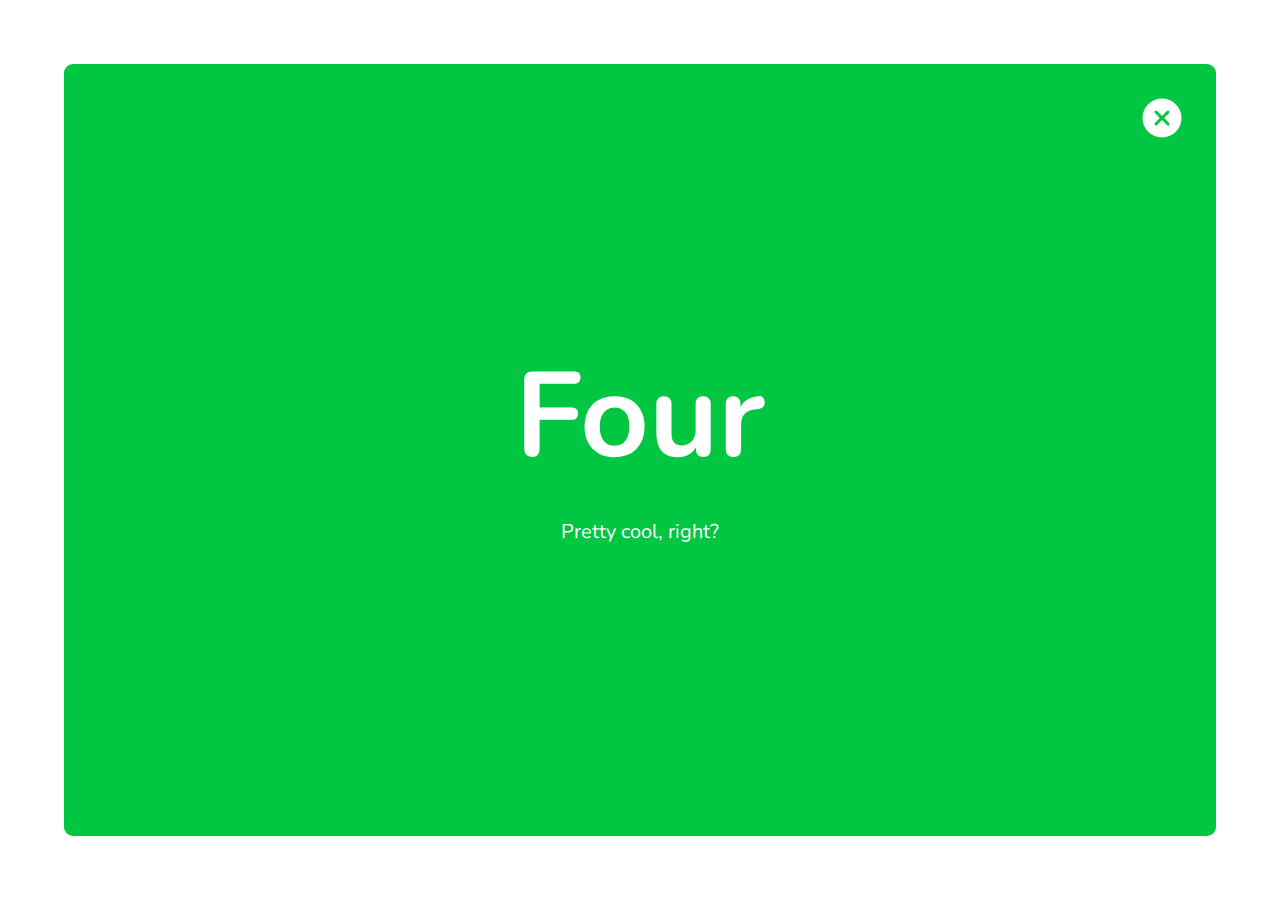
<file: four/index.html>
<!DOCTYPE html>
<html lang="en">

<head>
    <meta charset="UTF-8">
    <meta name="viewport" content="width=device-width, initial-scale=1.0">
    <meta name="view-transition" content="same-origin" />

    <title>Four</title>
    <link rel="preconnect" href="https://fonts.googleapis.com">
    <link rel="preconnect" href="https://fonts.gstatic.com" crossorigin>
    <link href="https://fonts.googleapis.com/css2?family=Nunito:wght@400;900&display=swap" rel="stylesheet">
    <link rel="stylesheet" href="../style.css">
</head>

<body>
    <div class="page page--four" style="view-transition-name: page-four">
        <div class="page__body">
            <h1 style="view-transition-name: label-four">
                Four
            </h1>
            <p>
                Pretty cool, right?
            </p>
        </div>
        <a class="page__back" href="../">
            <span class="sr-only">Back</span>
            <svg class="page__close" xmlns="http://www.w3.org/2000/svg" width="48" height="48" viewBox="0 0 256 256">
                <rect width="256" height="256" fill="none" />
                <path fill="currentColor" d="M128,24A104,104,0,1,0,232,128,104.11,104.11,0,0,0,128,24Zm37.66,130.34a8,8,0,0,1-11.32,11.32L128,139.31l-26.34,26.35a8,8,0,0,1-11.32-11.32L116.69,128,90.34,101.66a8,8,0,0,1,11.32-11.32L128,116.69l26.34-26.35a8,8,0,0,1,11.32,11.32L139.31,128Z" />
            </svg>
        </a>
    </div>
</body>

</html>
</file>
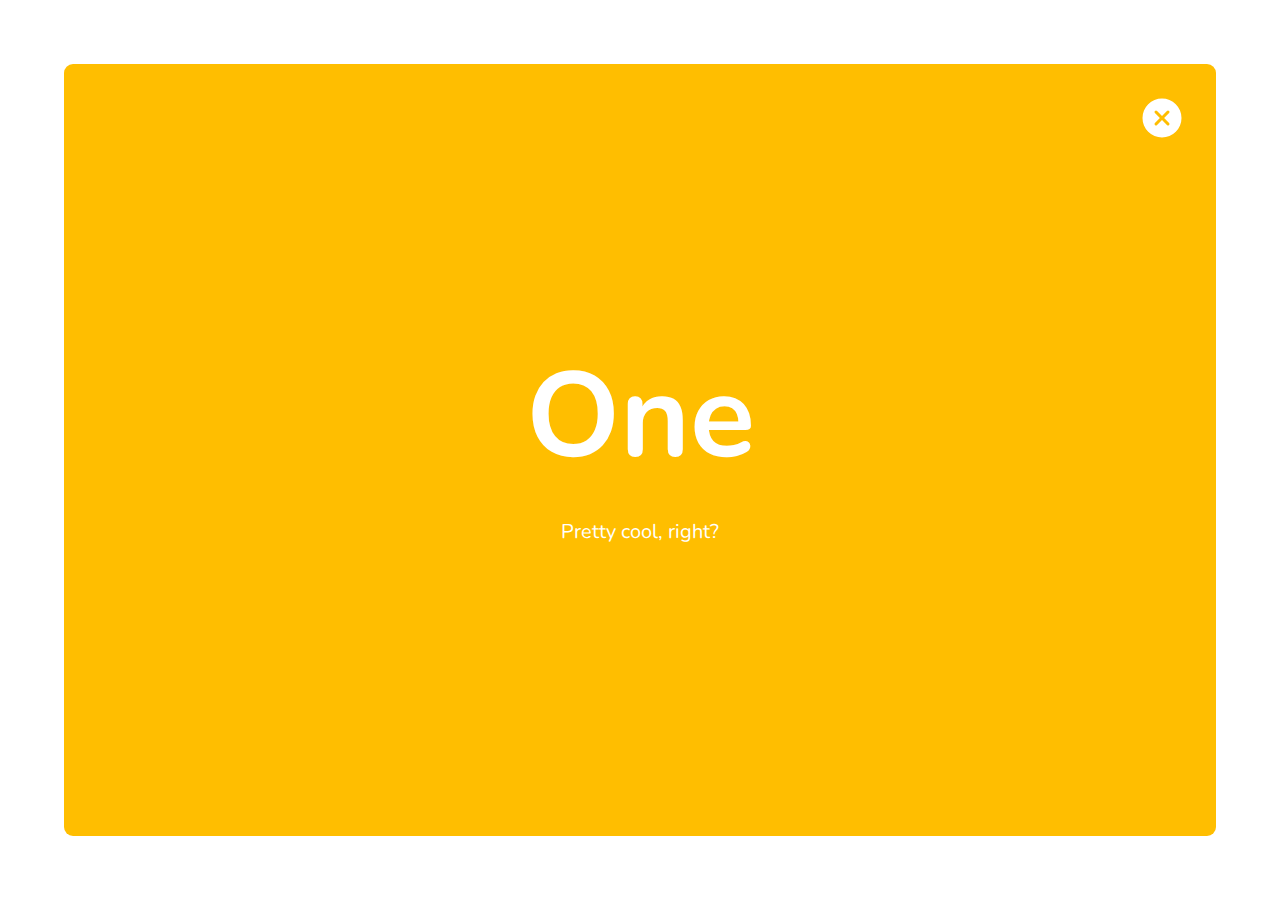
<file: one/index.html>
<!DOCTYPE html>
<html lang="en">

<head>
    <meta charset="UTF-8">
    <meta name="viewport" content="width=device-width, initial-scale=1.0">
    <meta name="view-transition" content="same-origin" />

    <title>One</title>
    <link rel="preconnect" href="https://fonts.googleapis.com">
    <link rel="preconnect" href="https://fonts.gstatic.com" crossorigin>
    <link href="https://fonts.googleapis.com/css2?family=Nunito:wght@400;900&display=swap" rel="stylesheet">
    <link rel="stylesheet" href="../style.css">
</head>

<body>
    <div class="page page--one" style="view-transition-name: page-one">
        <div class="page__body">
            <h1 style="view-transition-name: label-one">
                One
            </h1>
            <p>
                Pretty cool, right?
            </p>
        </div>
        <a class="page__back" href="../">
            <span class="sr-only">Back</span>
            <svg class="page__close" xmlns="http://www.w3.org/2000/svg" width="48" height="48" viewBox="0 0 256 256">
                <rect width="256" height="256" fill="none" />
                <path fill="currentColor" d="M128,24A104,104,0,1,0,232,128,104.11,104.11,0,0,0,128,24Zm37.66,130.34a8,8,0,0,1-11.32,11.32L128,139.31l-26.34,26.35a8,8,0,0,1-11.32-11.32L116.69,128,90.34,101.66a8,8,0,0,1,11.32-11.32L128,116.69l26.34-26.35a8,8,0,0,1,11.32,11.32L139.31,128Z" />
            </svg>
        </a>
    </div>
</body>

</html>
</file>
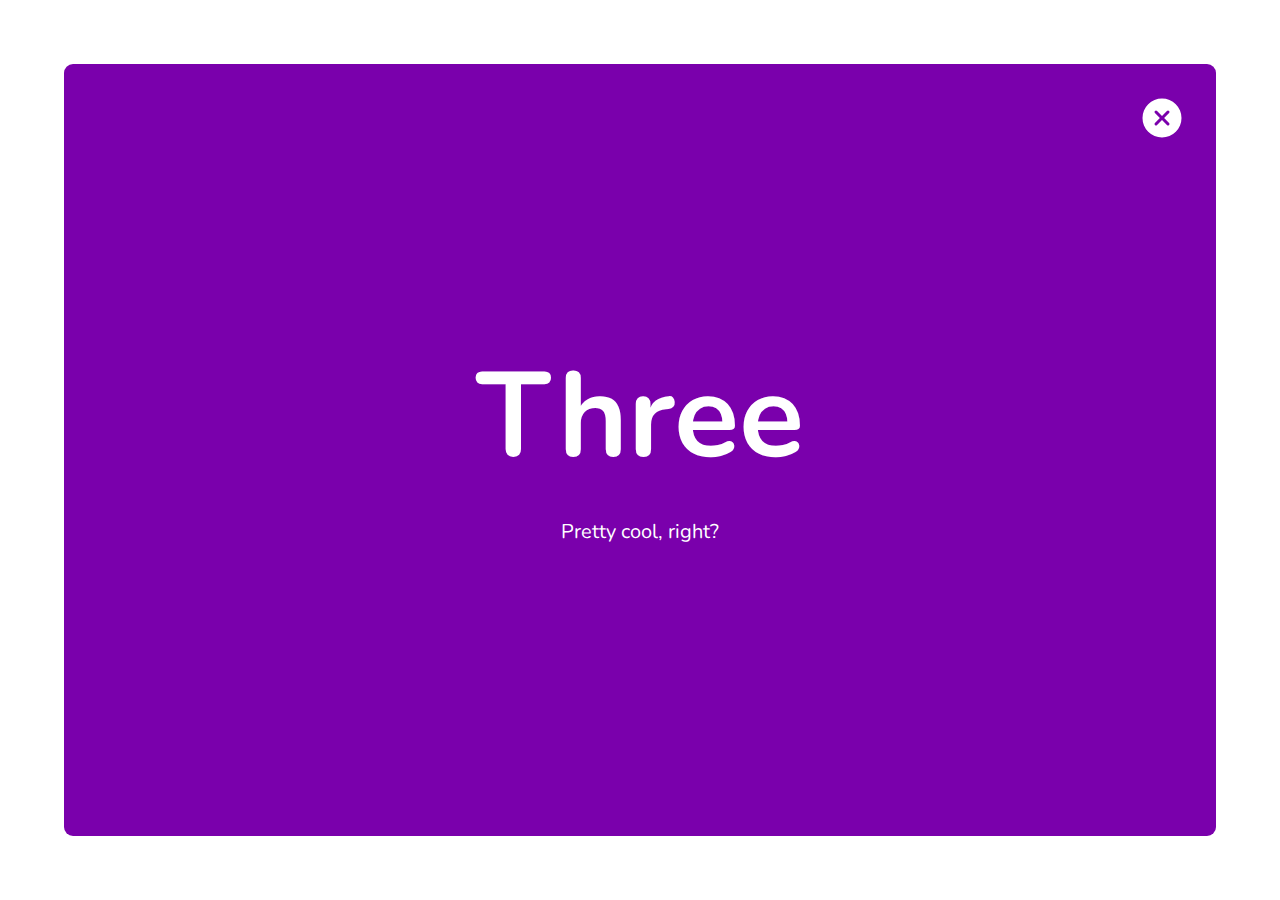
<file: three/index.html>
<!DOCTYPE html>
<html lang="en">

<head>
    <meta charset="UTF-8">
    <meta name="viewport" content="width=device-width, initial-scale=1.0">
    <meta name="view-transition" content="same-origin" />

    <title>Three</title>
    <link rel="preconnect" href="https://fonts.googleapis.com">
    <link rel="preconnect" href="https://fonts.gstatic.com" crossorigin>
    <link href="https://fonts.googleapis.com/css2?family=Nunito:wght@400;900&display=swap" rel="stylesheet">
    <link rel="stylesheet" href="../style.css">
</head>

<body>
    <div class="page page--three" style="view-transition-name: page-three">
        <div class="page__body">
            <h1 style="view-transition-name: label-three">
                Three
            </h1>
            <p>
                Pretty cool, right?
            </p>
        </div>
        <a class="page__back" href="../">
            <span class="sr-only">Back</span>
            <svg class="page__close" xmlns="http://www.w3.org/2000/svg" width="48" height="48" viewBox="0 0 256 256">
                <rect width="256" height="256" fill="none" />
                <path fill="currentColor" d="M128,24A104,104,0,1,0,232,128,104.11,104.11,0,0,0,128,24Zm37.66,130.34a8,8,0,0,1-11.32,11.32L128,139.31l-26.34,26.35a8,8,0,0,1-11.32-11.32L116.69,128,90.34,101.66a8,8,0,0,1,11.32-11.32L128,116.69l26.34-26.35a8,8,0,0,1,11.32,11.32L139.31,128Z" />
            </svg>
        </a>
    </div>
</body>

</html>
</file>
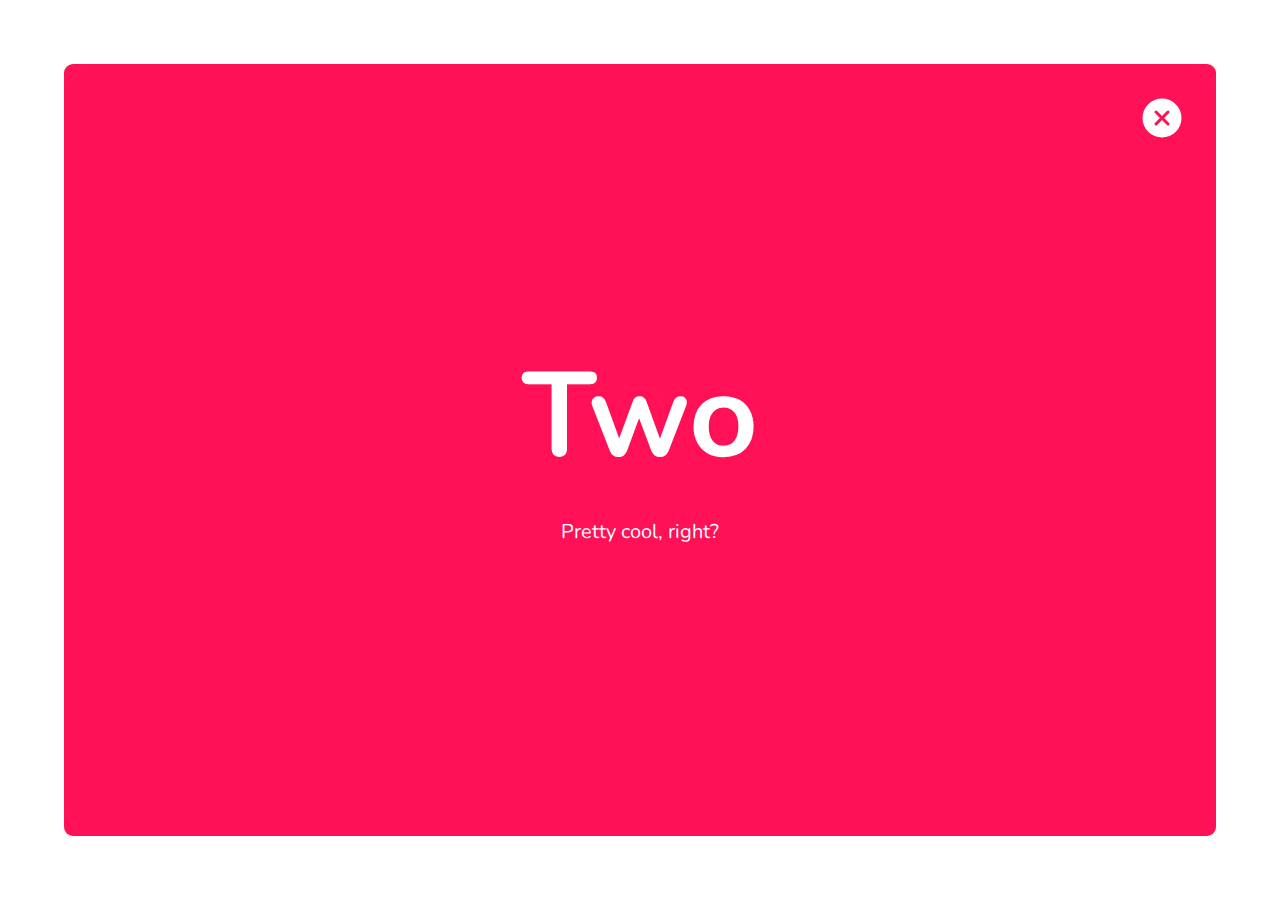
<file: two/index.html>
<!DOCTYPE html>
<html lang="en">

<head>
    <meta charset="UTF-8">
    <meta name="viewport" content="width=device-width, initial-scale=1.0">
    <meta name="view-transition" content="same-origin" />

    <title>Two</title>
    <link rel="preconnect" href="https://fonts.googleapis.com">
    <link rel="preconnect" href="https://fonts.gstatic.com" crossorigin>
    <link href="https://fonts.googleapis.com/css2?family=Nunito:wght@400;900&display=swap" rel="stylesheet">
    <link rel="stylesheet" href="../style.css">
</head>

<body>
    <div class="page page--two" style="view-transition-name: page-two">
        <div class="page__body">
            <h1 style="view-transition-name: label-two">
                Two
            </h1>
            <p>
                Pretty cool, right?
            </p>
        </div>
        <a class="page__back" href="../">
            <span class="sr-only">Back</span>
            <svg class="page__close" xmlns="http://www.w3.org/2000/svg" width="48" height="48" viewBox="0 0 256 256">
                <rect width="256" height="256" fill="none" />
                <path fill="currentColor" d="M128,24A104,104,0,1,0,232,128,104.11,104.11,0,0,0,128,24Zm37.66,130.34a8,8,0,0,1-11.32,11.32L128,139.31l-26.34,26.35a8,8,0,0,1-11.32-11.32L116.69,128,90.34,101.66a8,8,0,0,1,11.32-11.32L128,116.69l26.34-26.35a8,8,0,0,1,11.32,11.32L139.31,128Z" />
            </svg>
        </a>
    </div>
</body>

</html>
</file>
<file: style.css>
:root {
    --color-purple: oklch(0.44 0.23 311.11);
    --color-pink: oklch(0.66 0.26 16.42);
    --color-yellow: oklch(0.84 0.2 86.18);
    --color-ocean: oklch(0.7 0.25 151.84);
}

@keyframes fade-in{
    from{
        opacity: 0;
    }
}

@keyframes fade-out{
    to{
        opacity: 0;
    }
}

@keyframes slide-from-bottom{
    from{
        transform: translateY(100vh);
    }
}

@keyframes slide-to-bottom{
    to{
        transform: translateY(100vh);
    }
}

/* ::view-transition-old(root){
    animation: 
    90ms ease-in both fade-out, 
    300ms ease both slide-to-bottom;
}

::view-transition-new(root){
    animation: 
    210ms ease-out 90ms both fade-in,
    300ms ease both slide-from-bottom;
} */

/* reset */

* {
    box-sizing: border-box;
}

/* global page styles */

html {
    font-size: 125%;
    font-family: "Nunito", sans-serif;
    /* smooth font rendering */
    -webkit-font-smoothing: antialiased;
    -moz-osx-font-smoothing: grayscale;
}

body {
    margin: 0;
    display: grid;
    place-items: center;
    min-height: 100vh;
}

svg,
img {
    display: block;
    max-width: 100%;
    height: auto;
}

h1 {
    font-size: 6rem;
    margin: 0;
}

/* objects */

.list-reset {
    list-style: none;
    padding: 0;
    margin: 0;
}

/* components */

.nav__list {
    --gap: 1.5rem;
    display: grid;
    grid-template-columns: repeat(2, 29vw);
    grid-template-rows: repeat(2, 29vh);
    gap: var(--gap);
}

.nav__item {
    display: grid;

}

.nav__link {
    text-decoration: none;
    font-weight: bold;
    color: white;
    border-radius: .25rem;
    display: grid;
    place-items: center;
}

/* give the links a different background color */

.nav__link--one {
    background-color: var(--color-yellow);
}

.nav__link--two {
    background-color: var(--color-pink);
}

.nav__link--three {
    background-color: var(--color-purple);
}

.nav__link--four {
    background-color: var(--color-ocean);
}

.page {
    width: calc(100vw - 10vw);
    height: calc(100vh - 10vw);
    color: white;
    display: grid;
    place-items: center;
    padding: 1.5rem;
    border-radius: 1vh;
}

/* give the pages a different background color */

.page--one {
    background-color: var(--color-yellow);
}

.page--two {
    background-color: var(--color-pink);
}

.page--three {
    background-color: var(--color-purple);
}

.page--four {
    background-color: var(--color-ocean);
}

.page__back {
    align-self: start;
    justify-self: end;
    color: inherit;
}

.page__body{
    text-align: center;
}

.page__body,
.page__back {
    grid-area: 1 / 1 / auto / auto;
}

.sr-only {
    position: absolute;
    width: 1px;
    height: 1px;
    padding: 0;
    margin: -1px;
    overflow: hidden;
    clip: rect(0,0,0,0);
    border: 0;
  }
</file>
